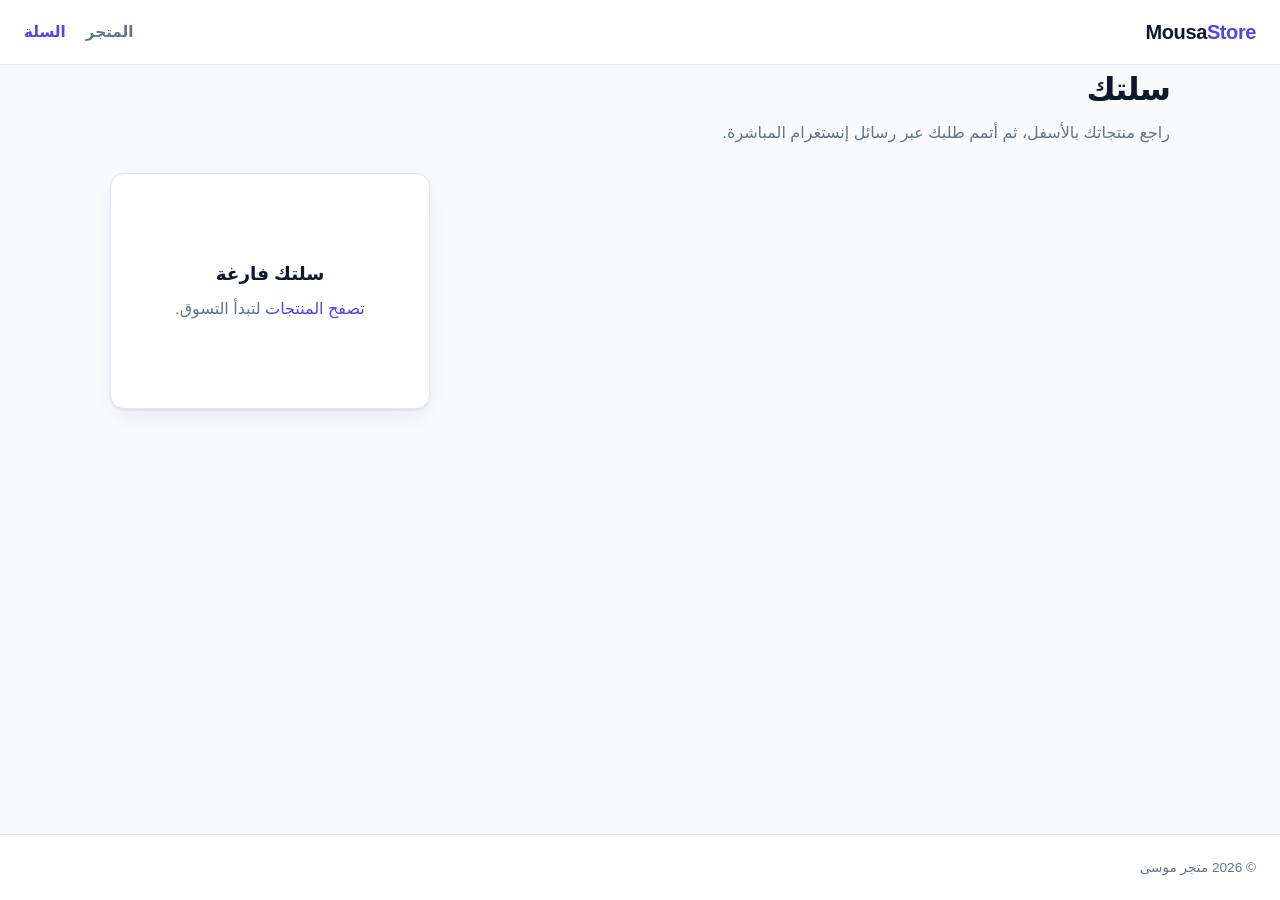
<file: cart.html>
<!DOCTYPE html>
<html lang="ar" dir="rtl">
<head>
  <meta charset="UTF-8">
  <meta name="viewport" content="width=device-width, initial-scale=1.0">
  <meta name="description" content="سلة مشترياتك في متجر موسى — راجع منتجاتك وأتمم الطلب عبر رسائل إنستغرام المباشرة.">
  <title>سلتك — متجر موسى</title>
  <link rel="stylesheet" href="assets/css/style.css">
  <script src="assets/js/app.js" defer></script>
</head>
<body>
  <header class="site-header">
    <nav class="nav" aria-label="التنقل الرئيسي">
      <a class="brand" href="index.html">Mousa<span>Store</span></a>
      <ul class="nav-links">
        <li><a href="index.html">المتجر</a></li>
        <li><a class="cart-link active" href="cart.html" aria-current="page">السلة <span class="cart-count" id="cartCount" hidden>0</span></a></li>
      </ul>
    </nav>
  </header>

  <main class="container">
    <h1 class="page-title">سلتك</h1>
    <p class="page-subtitle">راجع منتجاتك بالأسفل، ثم أتمم طلبك عبر رسائل إنستغرام المباشرة.</p>

    <div class="cart-layout">
      <div id="cartItems" class="cart-items">
        <div class="state-box">
          <div class="spinner"></div>
          <p>جارٍ تحميل سلتك…</p>
        </div>
      </div>

      <aside class="cart-summary" id="cartSummary">
        <h2>ملخص الطلب</h2>
        <div class="summary-row">
          <span>الإجمالي الفرعي</span>
          <strong id="subtotal">0.00 EGP</strong>
        </div>
        <p class="summary-hint">يتم تأكيد تكلفة التوصيل والتفاصيل في محادثة إنستغرام.</p>
        <button class="btn btn-instagram" id="checkoutBtn" disabled>
          إتمام الطلب عبر إنستغرام
        </button>
        <button class="btn btn-secondary btn-block" id="clearCartBtn" disabled>تفريغ السلة</button>
        <a href="index.html" class="summary-hint">→ مواصلة التسوق</a>
      </aside>
    </div>
  </main>

  <footer class="site-footer">
    <span>© <span id="year"></span> متجر موسى</span>
  </footer>

  <script>document.getElementById("year").textContent = new Date().getFullYear();</script>
</body>
</html>
</file>
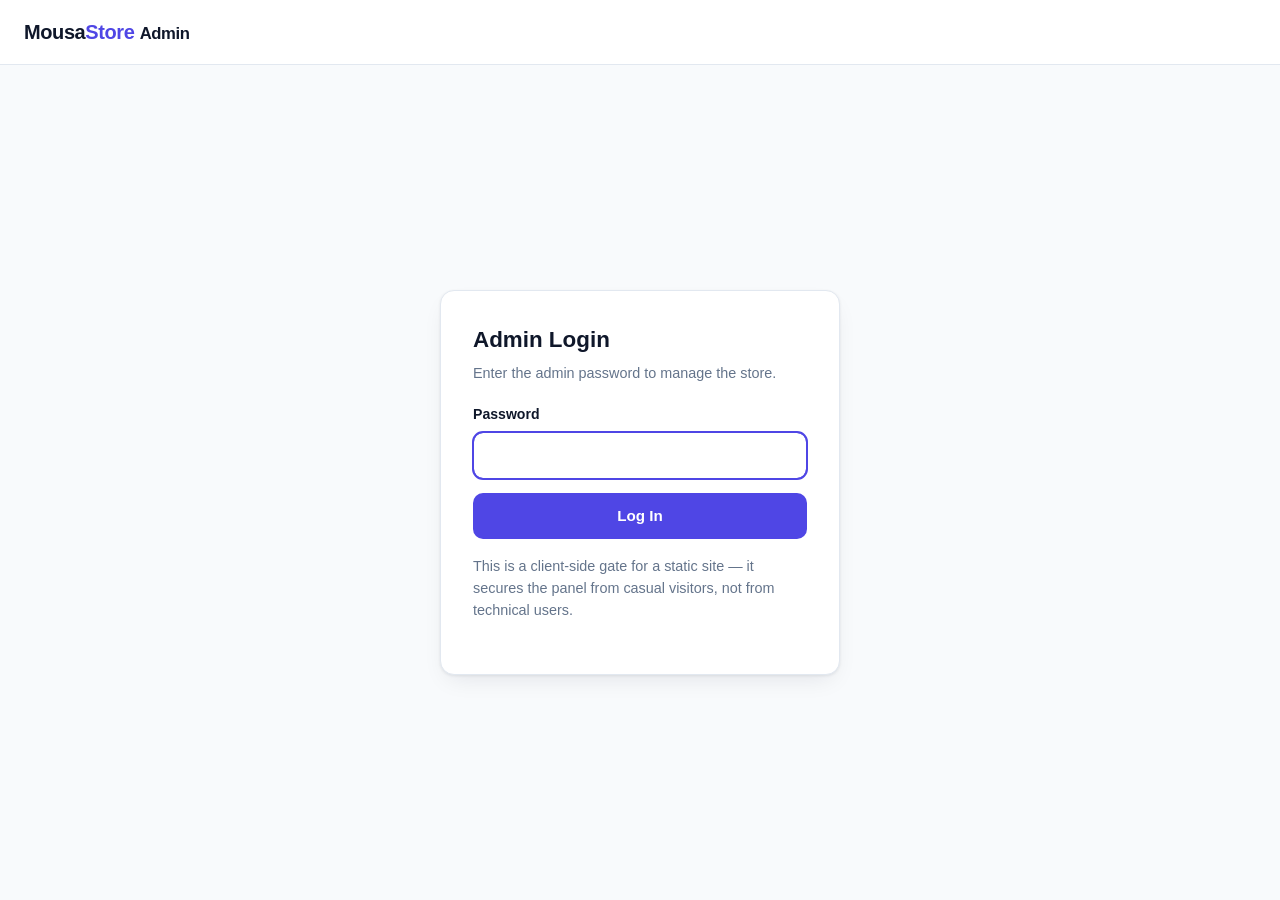
<file: admin/dashboard.html>
<!DOCTYPE html>
<html lang="en">
<head>
  <meta charset="UTF-8">
  <meta name="viewport" content="width=device-width, initial-scale=1.0">
  <meta name="robots" content="noindex, nofollow">
  <title>Dashboard — Mousa Store Admin</title>
  <link rel="stylesheet" href="../assets/css/style.css">
  <script src="../assets/js/app.js" defer></script>
  <script src="../assets/js/admin.js" defer></script>
</head>
<body id="dashboard">
  <header class="site-header">
    <nav class="nav" aria-label="Main navigation">
      <a class="brand" href="../index.html">Mousa<span>Store</span> <small style="font-weight:600">Admin</small></a>
      <button class="btn btn-secondary btn-sm" id="logoutBtn">Log out</button>
    </nav>
  </header>

  <main class="container">
    <h1 class="page-title">Dashboard</h1>
    <p class="page-subtitle">Add, delete, and toggle stock for your products.</p>

    <div class="notice">
      Edits below are <strong>pending in this browser</strong> (localStorage) until you click
      <strong>Save Changes to GitHub</strong>. Saving fetches the current <code>products.json</code> from your repo,
      merges your pending changes into it, and commits it back — which triggers a GitHub Pages rebuild.
      Pending edits that are never saved stay local to this device.
    </div>

    <div class="admin-toolbar">
      <h2 class="page-subtitle" style="margin:0">Product catalog <span id="productCount" style="color:var(--text-muted)"></span></h2>
      <div class="admin-toolbar-actions">
        <button class="btn btn-secondary btn-sm" id="resetBtn">Discard pending changes</button>
        <button class="btn btn-sm" id="saveBtn">Save Changes to GitHub</button>
      </div>
    </div>

    <div class="sync-bar">
      <span id="pendingCount" class="pending-badge" style="display:none"></span>
      <span id="syncStatus" class="sync-status"></span>
    </div>

    <div class="table-wrap">
      <div class="table-wrap__scroll">
        <table class="data-table">
          <thead>
            <tr>
              <th>Image</th>
              <th>Name</th>
              <th>Price</th>
              <th>Stock</th>
              <th>Actions</th>
            </tr>
          </thead>
          <tbody id="productsBody"></tbody>
        </table>
      </div>
    </div>

    <div class="stack">
      <section class="admin-card">
        <h2>Add a product</h2>
        <p class="help">Added here as a pending change — click <strong>Save Changes to GitHub</strong> to publish it.</p>
        <form id="addProductForm">
          <div class="form-group">
            <label for="pName">Product name</label>
            <input type="text" id="pName" name="name" required>
          </div>
          <div class="form-row">
            <div class="form-group">
              <label for="pPrice">Price</label>
              <input type="number" id="pPrice" name="price" step="0.01" min="0" required>
            </div>
            <div class="form-group">
              <label for="pStock">Stock status</label>
              <select id="pStock" name="stock">
                <option value="in-stock">In stock</option>
                <option value="out-of-stock">Out of stock</option>
              </select>
            </div>
          </div>
          <div class="form-group">
            <label for="pImage">Image URL <span style="color:var(--text-muted);font-weight:400">(optional)</span></label>
            <input type="url" id="pImage" name="image" placeholder="https://…">
          </div>
          <button class="btn" type="submit">Add product</button>
        </form>
      </section>

      <section class="admin-card">
        <h2>GitHub Settings</h2>
        <p class="help">
          <strong>Save Changes to GitHub</strong> reads <code>products.json</code> from your repo (GET),
          merges the pending changes, and commits it back (PUT) so GitHub Pages rebuilds.
          Credentials are stored only in this browser's <code>localStorage</code>.
        </p>
        <form id="githubSettingsForm">
          <div class="form-row">
            <div class="form-group">
              <label for="ghOwner">GitHub Username</label>
              <input type="text" id="ghOwner" name="owner" autocomplete="off" placeholder="octocat">
            </div>
            <div class="form-group">
              <label for="ghRepo">Repository Name</label>
              <input type="text" id="ghRepo" name="repo" autocomplete="off" placeholder="my-store">
            </div>
          </div>
          <div class="form-row">
            <div class="form-group">
              <label for="ghBranch">Branch</label>
              <input type="text" id="ghBranch" name="branch" autocomplete="off" placeholder="main">
            </div>
            <div class="form-group">
              <label for="ghToken">Personal Access Token</label>
              <input type="password" id="ghToken" name="token" autocomplete="off" placeholder="ghp_…">
            </div>
          </div>
          <button class="btn btn-secondary" type="submit">Save GitHub credentials</button>
        </form>
        <p class="help" style="margin-top:12px">
          Token needs <code>public_repo</code> scope for public repos or <code>repo</code> for private ones.
          Like the admin password, this is a client-side convenience — anyone with access to this browser can read the token.
        </p>
      </section>
    </div>
  </main>

  <div class="modal-overlay" id="editModal" role="dialog" aria-modal="true" aria-labelledby="editModalTitle">
    <div class="modal" role="document">
      <button class="modal-close" aria-label="Close">&times;</button>
      <h2 id="editModalTitle">Edit product</h2>
      <form id="editProductForm">
        <input type="hidden" id="editProductId">
        <div class="form-group">
          <label for="editName">Product name</label>
          <input type="text" id="editName" name="name" required>
        </div>
        <div class="form-group">
          <label for="editPrice">Price</label>
          <input type="number" id="editPrice" name="price" step="0.01" min="0" required>
        </div>
        <div class="form-group">
          <label>Stock status</label>
          <div class="radio-row">
            <label><input type="radio" name="editStock" id="editStockIn" value="in-stock"> In stock</label>
            <label><input type="radio" name="editStock" id="editStockOut" value="out-of-stock"> Out of stock</label>
          </div>
        </div>
        <div class="form-group">
          <label for="editImage">Image URL <span style="color:var(--text-muted);font-weight:400">(optional)</span></label>
          <input type="url" id="editImage" name="image" placeholder="https://…">
        </div>
        <button class="btn" type="submit">Save changes</button>
        <button class="btn btn-secondary modal-cancel" type="button">Cancel</button>
      </form>
    </div>
  </div>
</body>
</html>
</file>
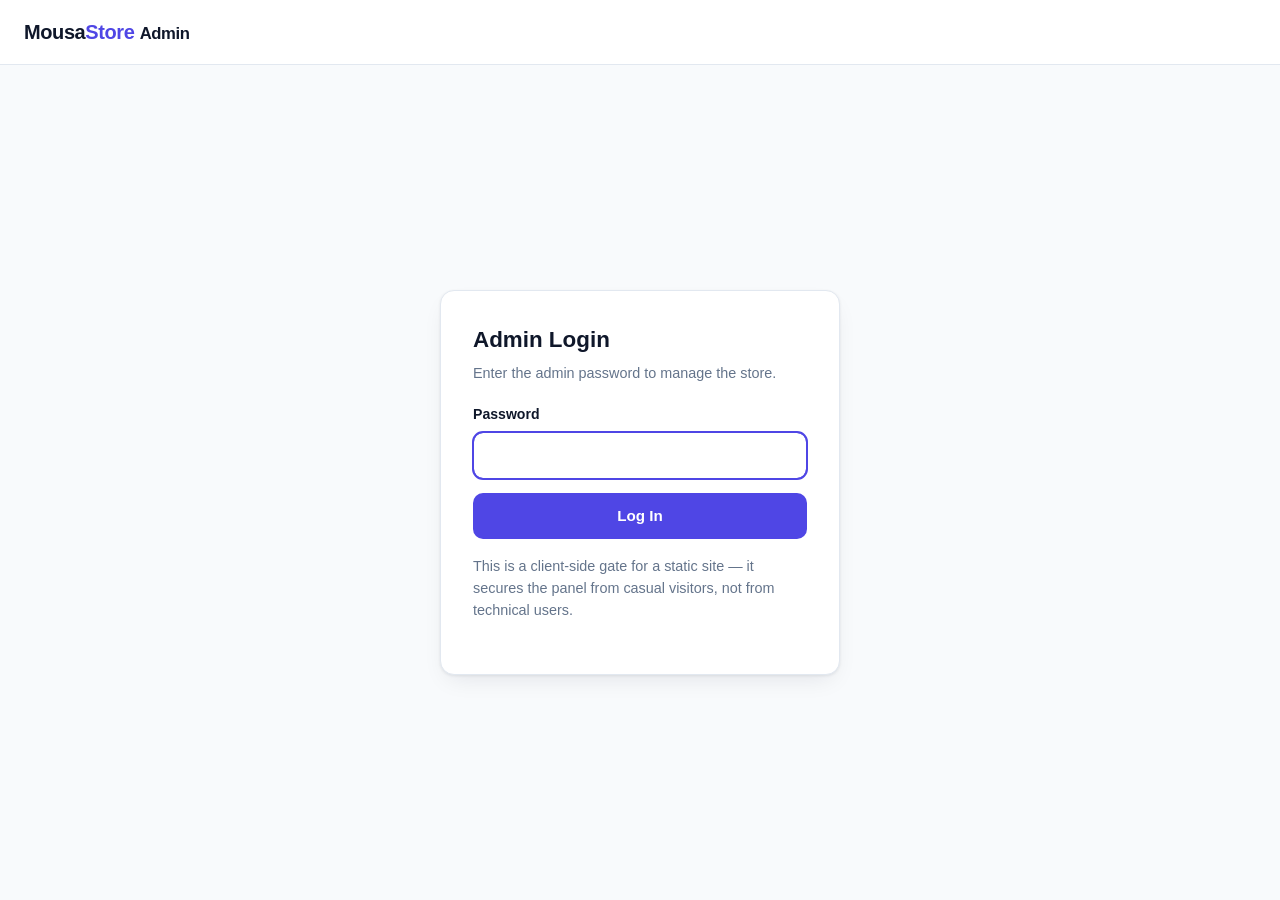
<file: admin/login.html>
<!DOCTYPE html>
<html lang="en">
<head>
  <meta charset="UTF-8">
  <meta name="viewport" content="width=device-width, initial-scale=1.0">
  <meta name="robots" content="noindex, nofollow">
  <title>Admin Login — Mousa Store</title>
  <link rel="stylesheet" href="../assets/css/style.css">
  <script src="../assets/js/app.js" defer></script>
  <script src="../assets/js/admin.js" defer></script>
</head>
<body>
  <header class="site-header">
    <nav class="nav" aria-label="Main navigation">
      <a class="brand" href="../index.html">Mousa<span>Store</span> <small style="font-weight:600">Admin</small></a>
    </nav>
  </header>

  <main class="container auth-wrap">
    <div class="auth-card">
      <h1>Admin Login</h1>
      <p>Enter the admin password to manage the store.</p>

      <form id="loginForm" autocomplete="off">
        <div class="form-group">
          <label for="password">Password</label>
          <input type="password" id="password" name="password" required autofocus>
        </div>
        <p class="summary-hint" id="loginError" style="display:none;color:#dc2626;margin-bottom:12px;">
          Incorrect password. Try again.
        </p>
        <button class="btn btn-block" type="submit">Log In</button>
      </form>

      <p class="summary-hint" style="margin-top:16px">
        This is a client-side gate for a static site — it secures the panel from casual visitors, not from technical users.
      </p>
    </div>
  </main>
</body>
</html>
</file>
<file: assets/css/style.css>
/* ============================================================
   Mousa Store — Shared Styles
   ============================================================ */

:root {
  --primary: #4f46e5;
  --primary-dark: #4338ca;
  --danger: #dc2626;
  --success: #059669;
  --out: #b45309;
  --bg: #f8fafc;
  --surface: #ffffff;
  --border: #e2e8f0;
  --text: #0f172a;
  --text-muted: #64748b;
  --radius: 14px;
  --shadow: 0 1px 3px rgb(15 23 42 / 0.08), 0 10px 25px -8px rgb(15 23 42 / 0.1);
  --max-width: 1100px;
  --font: "Segoe UI", "Tahoma", "Arial", system-ui, -apple-system, sans-serif;
}

* {
  box-sizing: border-box;
  margin: 0;
  padding: 0;
}

body {
  font-family: var(--font);
  background: var(--bg);
  color: var(--text);
  line-height: 1.55;
  display: flex;
  flex-direction: column;
  min-height: 100vh;
}

img {
  max-width: 100%;
  display: block;
}

a {
  color: var(--primary);
  text-decoration: none;
}

.container {
  width: 100%;
  max-width: var(--max-width);
  margin: 0 auto;
  padding: 0 20px;
}

main {
  flex: 1;
  padding: 32px 0 64px;
}

/* ---------- Header ---------- */

.site-header {
  background: var(--surface);
  border-bottom: 1px solid var(--border);
  position: sticky;
  top: 0;
  z-index: 50;
}

.nav {
  width: 100%;
  max-width: none;
  margin: 0;
  padding: 0 24px;
  display: flex;
  align-items: center;
  justify-content: space-between;
  gap: 16px;
  height: 64px;
}

.brand {
  font-size: 1.25rem;
  font-weight: 800;
  letter-spacing: -0.02em;
  color: var(--text);
}

.brand span {
  color: var(--primary);
}

.nav-links {
  display: flex;
  align-items: center;
  gap: 20px;
  list-style: none;
}

.nav-links a {
  color: var(--text-muted);
  font-weight: 600;
  font-size: 0.95rem;
}

.nav-links a:hover,
.nav-links a.active {
  color: var(--primary);
}

.cart-link {
  position: relative;
}

.cart-count {
  position: absolute;
  top: -8px;
  right: -12px;
  background: var(--primary);
  color: #fff;
  font-size: 0.7rem;
  font-weight: 700;
  min-width: 18px;
  height: 18px;
  padding: 0 5px;
  border-radius: 999px;
  display: grid;
  place-items: center;
}

[dir="rtl"] .cart-count {
  right: auto;
  left: -14px;
}

/* ---------- Page headings ---------- */

.page-title {
  font-size: 2rem;
  font-weight: 800;
  letter-spacing: -0.03em;
  margin-bottom: 6px;
}

.page-subtitle {
  color: var(--text-muted);
  margin-bottom: 28px;
}

.section-head {
  display: flex;
  align-items: baseline;
  justify-content: space-between;
  gap: 12px;
  margin-bottom: 8px;
}

/* ---------- Buttons ---------- */

.btn {
  display: inline-flex;
  align-items: center;
  justify-content: center;
  gap: 8px;
  padding: 10px 18px;
  border: 1px solid transparent;
  border-radius: 10px;
  font: inherit;
  font-weight: 700;
  font-size: 0.95rem;
  cursor: pointer;
  transition: background 0.15s ease, transform 0.1s ease;
  background: var(--primary);
  color: #fff;
}

.btn:hover {
  background: var(--primary-dark);
}

.btn:active {
  transform: translateY(1px);
}

.btn:disabled {
  opacity: 0.5;
  cursor: not-allowed;
}

.btn-secondary {
  background: var(--surface);
  color: var(--text);
  border-color: var(--border);
}

.btn-secondary:hover {
  background: #f1f5f9;
  border-color: #cbd5e1;
}

.btn-danger {
  background: #fee2e2;
  color: var(--danger);
}

.btn-danger:hover {
  background: #fecaca;
}

.btn-instagram {
  background: #e1306c;
  width: 100%;
  padding: 14px;
}

.btn-instagram:hover {
  background: #c4285f;
}

.btn-sm {
  padding: 7px 12px;
  font-size: 0.85rem;
}

.btn-block {
  width: 100%;
}

/* ---------- Product grid ---------- */

.product-grid {
  display: grid;
  grid-template-columns: repeat(auto-fill, minmax(240px, 1fr));
  gap: 22px;
}

.product-card {
  background: var(--surface);
  border: 1px solid var(--border);
  border-radius: var(--radius);
  box-shadow: var(--shadow);
  overflow: hidden;
  display: flex;
  flex-direction: column;
  transition: transform 0.15s ease, box-shadow 0.15s ease;
}

.product-card:hover {
  transform: translateY(-3px);
  box-shadow: 0 12px 30px -10px rgb(15 23 42 / 0.18);
}

.product-card .thumb {
  height: 180px;
  overflow: hidden;
  position: relative;
  background: #eef2f7;
}

.product-card .thumb img {
  width: 100%;
  height: 100%;
  object-fit: cover;
}

.product-body {
  padding: 16px;
  display: flex;
  flex-direction: column;
  gap: 8px;
  flex: 1;
}

.product-name {
  font-size: 1rem;
  font-weight: 700;
  line-height: 1.3;
}

.product-price {
  font-size: 1.1rem;
  font-weight: 800;
  color: var(--primary);
}

.product-footer {
  margin-top: auto;
  display: flex;
  flex-direction: column;
  gap: 10px;
}

.qty-row {
  display: flex;
  gap: 8px;
}

.qty-row .qty-stepper {
  flex: 1;
}

.qty-row .qty-stepper button,
.qty-row .qty-stepper .qty-value {
  flex: 1;
  min-width: 0;
}

.qty-row .qty-stepper .qty-value {
  flex: 1.4;
  font-size: 1rem;
}

.qty-row .btn {
  flex: 1.2;
  padding: 10px;
}

/* ---------- Stock badges ---------- */

.badge {
  position: absolute;
  top: 10px;
  left: 10px;
  padding: 4px 10px;
  border-radius: 999px;
  font-size: 0.72rem;
  font-weight: 800;
  text-transform: uppercase;
  letter-spacing: 0.03em;
  color: #fff;
}

.badge.in-stock {
  background: var(--success);
}

.badge.out-of-stock {
  background: var(--out);
}

.badge-status.in-stock {
  background: #d1fae5;
  color: var(--success);
}

.badge-status.out-of-stock {
  background: #fef3c7;
  color: var(--out);
}

.badge-status {
  display: inline-block;
  padding: 3px 10px;
  border-radius: 999px;
  font-size: 0.72rem;
  font-weight: 800;
  text-transform: uppercase;
  letter-spacing: 0.03em;
}

/* ---------- Empty / loading states ---------- */

.state-box {
  text-align: center;
  padding: 64px 20px;
  color: var(--text-muted);
}

.state-box h2 {
  color: var(--text);
  margin-bottom: 8px;
}

.spinner {
  width: 34px;
  height: 34px;
  margin: 0 auto 18px;
  border: 3px solid var(--border);
  border-top-color: var(--primary);
  border-radius: 50%;
  animation: spin 0.8s linear infinite;
}

@keyframes spin {
  to {
    transform: rotate(360deg);
  }
}

/* ---------- Cart page ---------- */

.cart-layout {
  display: grid;
  grid-template-columns: 1fr 320px;
  gap: 28px;
  align-items: start;
}

.cart-items {
  display: flex;
  flex-direction: column;
  gap: 14px;
}

.cart-item {
  display: flex;
  gap: 14px;
  background: var(--surface);
  border: 1px solid var(--border);
  border-radius: var(--radius);
  padding: 14px;
  align-items: center;
  box-shadow: var(--shadow);
}

.cart-item .thumb {
  width: 84px;
  height: 84px;
  border-radius: 10px;
  overflow: hidden;
  flex-shrink: 0;
  background: #eef2f7;
}

.cart-item .thumb img {
  width: 100%;
  height: 100%;
  object-fit: cover;
}

.cart-item-info {
  flex: 1;
  min-width: 0;
}

.cart-item-info h3 {
  font-size: 0.95rem;
  font-weight: 700;
}

.cart-item-price {
  color: var(--primary);
  font-weight: 700;
  font-size: 0.9rem;
}

.qty-stepper {
  display: inline-flex;
  align-items: center;
  border: 1px solid var(--border);
  border-radius: 10px;
  overflow: hidden;
  margin-top: 6px;
}

.qty-stepper button {
  width: 30px;
  height: 32px;
  border: none;
  background: #f1f5f9;
  font-size: 1rem;
  cursor: pointer;
  font-weight: 700;
}

.qty-stepper button:hover {
  background: #e2e8f0;
}

.qty-stepper button:disabled {
  opacity: 0.5;
  cursor: not-allowed;
}

.qty-stepper button:disabled:hover {
  background: #f1f5f9;
}

.qty-stepper span {
  min-width: 38px;
  text-align: center;
  font-weight: 700;
}

.cart-item-line {
  text-align: right;
  font-weight: 800;
  font-size: 0.95rem;
  white-space: nowrap;
}

.cart-item-actions {
  display: flex;
  flex-direction: column;
  gap: 8px;
  align-items: flex-end;
}

.cart-summary {
  position: sticky;
  top: 84px;
  background: var(--surface);
  border: 1px solid var(--border);
  border-radius: var(--radius);
  box-shadow: var(--shadow);
  padding: 22px;
  display: flex;
  flex-direction: column;
  gap: 14px;
}

.cart-summary h2 {
  font-size: 1.15rem;
}

.summary-row {
  display: flex;
  justify-content: space-between;
  align-items: center;
}

.summary-row.total {
  border-top: 1px solid var(--border);
  padding-top: 12px;
  font-size: 1.15rem;
  font-weight: 800;
}

.summary-hint {
  font-size: 0.82rem;
  color: var(--text-muted);
}

.cart-summary .btn:disabled {
  opacity: 0.5;
}

/* ---------- Forms ---------- */

.form-group {
  display: flex;
  flex-direction: column;
  gap: 6px;
  margin-bottom: 14px;
}

.form-group label {
  font-weight: 700;
  font-size: 0.88rem;
}

.form-group input,
.form-group select {
  padding: 10px 12px;
  border: 1px solid var(--border);
  border-radius: 10px;
  font: inherit;
  background: var(--surface);
}

.form-group input:focus,
.form-group select:focus {
  outline: 2px solid var(--primary);
  outline-offset: -1px;
  border-color: var(--primary);
}

.form-row {
  display: grid;
  grid-template-columns: 2fr 1fr;
  gap: 12px;
}

/* ---------- Admin ---------- */

.auth-wrap {
  min-height: 70vh;
  display: grid;
  place-items: center;
  padding: 32px 0;
}

.auth-card {
  width: 100%;
  max-width: 400px;
  background: var(--surface);
  border: 1px solid var(--border);
  border-radius: var(--radius);
  box-shadow: var(--shadow);
  padding: 32px;
}

.auth-card h1 {
  font-size: 1.4rem;
  margin-bottom: 4px;
}

.auth-card p {
  color: var(--text-muted);
  font-size: 0.9rem;
  margin-bottom: 20px;
}

.admin-toolbar {
  display: flex;
  flex-wrap: wrap;
  gap: 10px;
  align-items: center;
  justify-content: space-between;
  margin-bottom: 24px;
}

.admin-toolbar-actions {
  display: flex;
  flex-wrap: wrap;
  gap: 10px;
}

.sync-bar {
  display: flex;
  justify-content: space-between;
  align-items: center;
  gap: 12px;
  margin-bottom: 14px;
  font-size: 0.85rem;
  color: var(--text-muted);
  min-height: 28px;
}

.pending-badge {
  background: #fef3c7;
  color: #92400e;
  font-weight: 700;
  padding: 4px 12px;
  border-radius: 999px;
}

.sync-status {
  font-weight: 600;
  text-align: right;
}

.table-wrap {
  background: var(--surface);
  border: 1px solid var(--border);
  border-radius: var(--radius);
  box-shadow: var(--shadow);
  padding: 18px;
  margin-bottom: 28px;
}

.table-wrap h2 {
  font-size: 1.1rem;
  margin-bottom: 14px;
}

.data-table {
  width: 100%;
  border-collapse: collapse;
}

.data-table th,
.data-table td {
  text-align: left;
  padding: 10px 8px;
  border-bottom: 1px solid var(--border);
  vertical-align: middle;
}

.data-table th {
  font-size: 0.78rem;
  text-transform: uppercase;
  letter-spacing: 0.04em;
  color: var(--text-muted);
}

.data-table tr:last-child td {
  border-bottom: none;
}

.table-wrap__scroll {
  overflow-x: auto;
}

.data-table .thumb {
  width: 52px;
  height: 40px;
  border-radius: 8px;
  object-fit: cover;
  background: #eef2f7;
}

.data-table .cell-actions {
  display: flex;
  gap: 6px;
  align-items: center;
}

.stack {
  display: flex;
  flex-direction: column;
  gap: 24px;
}

.admin-card {
  background: var(--surface);
  border: 1px solid var(--border);
  border-radius: var(--radius);
  box-shadow: var(--shadow);
  padding: 24px;
}

.admin-card h2 {
  font-size: 1.15rem;
  margin-bottom: 4px;
}

.admin-card .help {
  font-size: 0.82rem;
  color: var(--text-muted);
  margin-bottom: 18px;
}

.notice {
  background: #eff6ff;
  border: 1px solid #bfdbfe;
  color: #1e40af;
  border-radius: 10px;
  padding: 12px 14px;
  font-size: 0.85rem;
  margin-bottom: 20px;
}

/* ---------- Toast ---------- */

.toast-container {
  position: fixed;
  bottom: 22px;
  left: 50%;
  transform: translateX(-50%);
  display: flex;
  flex-direction: column;
  gap: 8px;
  z-index: 999;
}

.toast {
  background: var(--text);
  color: #fff;
  padding: 12px 18px;
  border-radius: 12px;
  font-weight: 600;
  font-size: 0.9rem;
  box-shadow: 0 10px 25px rgb(0 0 0 / 0.2);
  animation: toast-in 0.2s ease;
}

.toast.success {
  background: var(--success);
}

.toast.error {
  background: var(--danger);
}

@keyframes toast-in {
  from {
    opacity: 0;
    transform: translateY(10px);
  }
  to {
    opacity: 1;
    transform: translateY(0);
  }
}

/* ---------- Checkout modal ---------- */

.modal-overlay {
  position: fixed;
  inset: 0;
  background: rgb(15 23 42 / 0.6);
  backdrop-filter: blur(3px);
  -webkit-backdrop-filter: blur(3px);
  display: grid;
  place-items: center;
  padding: 20px;
  z-index: 200;
  opacity: 0;
  visibility: hidden;
  transition: opacity 0.2s ease, visibility 0.2s ease;
}

.modal-overlay.open {
  opacity: 1;
  visibility: visible;
}

.modal {
  width: 100%;
  max-width: 440px;
  background: var(--surface);
  border-radius: 18px;
  box-shadow: 0 25px 60px -15px rgb(15 23 42 / 0.4);
  padding: 30px 26px 24px;
  position: relative;
  text-align: center;
  transform: translateY(12px) scale(0.98);
  transition: transform 0.25s ease;
}

.modal-overlay.open .modal {
  transform: translateY(0) scale(1);
}

.modal-close {
  position: absolute;
  top: 12px;
  right: 16px;
  border: none;
  background: transparent;
  font-size: 1.5rem;
  line-height: 1;
  color: var(--text-muted);
  cursor: pointer;
  padding: 4px;
}

.modal-close:hover {
  color: var(--text);
}

.modal-icon {
  width: 58px;
  height: 58px;
  margin: 0 auto 14px;
  border-radius: 50%;
  background: linear-gradient(45deg, #f58529, #dd2a7b, #8134af);
  color: #fff;
  font-size: 1.5rem;
  font-weight: 800;
  display: grid;
  place-items: center;
}

.modal h2 {
  font-size: 1.25rem;
  margin-bottom: 8px;
  letter-spacing: -0.02em;
}

.modal-message {
  color: var(--text-muted);
  font-size: 0.92rem;
  margin-bottom: 14px;
}

.modal-instruction {
  margin-bottom: 16px;
  padding: 16px 18px;
  border-radius: 12px;
  background: linear-gradient(45deg, #f58529, #dd2a7b, #8134af);
  color: #fff;
  font-weight: 800;
  font-size: 0.98rem;
  line-height: 1.7;
  text-align: start;
  box-shadow: 0 10px 24px -10px rgb(221 42 123 / 0.55);
}

.modal-instruction strong {
  font-weight: 900;
  text-decoration: underline;
  text-underline-offset: 3px;
}

.modal-copy {
  width: 100%;
  min-height: 120px;
  border: 1px solid var(--border);
  border-radius: 10px;
  padding: 10px;
  font: inherit;
  font-size: 0.85rem;
  margin-bottom: 16px;
  resize: vertical;
  background: #f8fafc;
  text-align: start;
}

.modal .btn {
  width: 100%;
}

.modal form {
  text-align: start;
}

.modal form .radio-row {
  display: flex;
  gap: 18px;
}

.modal form .radio-row label {
  display: flex;
  align-items: center;
  gap: 6px;
  font-weight: 600;
  font-size: 0.9rem;
  cursor: pointer;
}

.modal form [type="radio"] {
  accent-color: var(--primary);
  width: 16px;
  height: 16px;
}

.modal-cancel {
  margin-top: 10px;
}

/* ---------- Footer ---------- */

.site-footer {
  width: 100%;
  max-width: none;
  border-top: 1px solid var(--border);
  background: var(--surface);
  padding: 22px 24px;
  color: var(--text-muted);
  font-size: 0.85rem;
  display: flex;
  justify-content: space-between;
  gap: 12px;
  flex-wrap: wrap;
}

/* ---------- Responsive ---------- */

@media (max-width: 820px) {
  .cart-layout {
    grid-template-columns: 1fr;
  }

  .cart-summary {
    position: static;
  }
}

@media (max-width: 560px) {
  .product-grid {
    grid-template-columns: 1fr 1fr;
    gap: 14px;
  }

  .product-card .thumb {
    height: 120px;
  }

  .product-card .thumb {
    display: block;
  }

  .page-title {
    font-size: 1.5rem;
  }

  .form-row {
    grid-template-columns: 1fr;
  }

  .cart-item .thumb {
    width: 64px;
    height: 64px;
  }
}

@media (max-width: 400px) {
  .product-grid {
    grid-template-columns: 1fr;
  }

  .product-card .thumb {
    height: 180px;
  }
}
</file>
